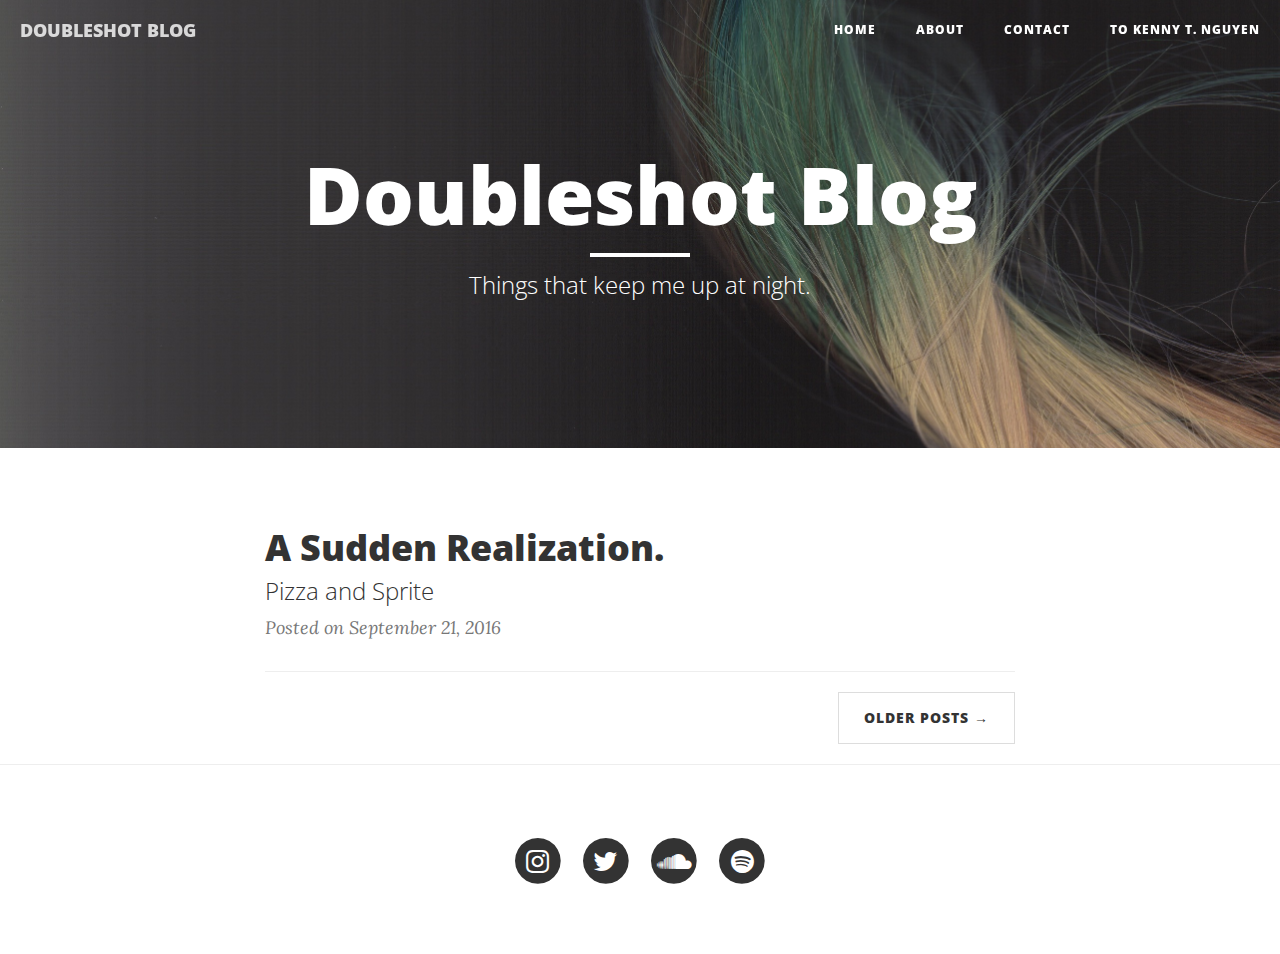
<file: index.html>
<!DOCTYPE html>
<html lang="en">

<head>

    <meta charset="utf-8">
    <meta http-equiv="X-UA-Compatible" content="IE=edge">
    <meta name="viewport" content="width=device-width, initial-scale=1">
    <meta name="description" content="">
    <meta name="author" content="">

    <title>Doubleshot Blog</title>

    <!-- Bootstrap Core CSS -->
    <link href="vendor/bootstrap/css/bootstrap.min.css" rel="stylesheet">

    <!-- Theme CSS -->
    <link href="css/doubleshotblog.min.css" rel="stylesheet">

    <!-- Custom Fonts -->
    <link href="vendor/font-awesome/css/font-awesome.min.css" rel="stylesheet" type="text/css">
    <link href='https://fonts.googleapis.com/css?family=Lora:400,700,400italic,700italic' rel='stylesheet' type='text/css'>
    <link href='https://fonts.googleapis.com/css?family=Open+Sans:300italic,400italic,600italic,700italic,800italic,400,300,600,700,800' rel='stylesheet' type='text/css'>

    <!-- HTML5 Shim and Respond.js IE8 support of HTML5 elements and media queries -->
    <!-- WARNING: Respond.js doesn't work if you view the page via file:// -->
    <!--[if lt IE 9]>
        <script src="https://oss.maxcdn.com/libs/html5shiv/3.7.0/html5shiv.js"></script>
        <script src="https://oss.maxcdn.com/libs/respond.js/1.4.2/respond.min.js"></script>
    <![endif]-->

</head>

<body>

    <!-- Navigation -->
    <nav class="navbar navbar-default navbar-custom navbar-fixed-top">
        <div class="container-fluid">
            <!-- Brand and toggle get grouped for better mobile display -->
            <div class="navbar-header page-scroll">
                <button type="button" class="navbar-toggle" data-toggle="collapse" data-target="#bs-example-navbar-collapse-1">
                    <span class="sr-only">Toggle navigation</span>
                    Menu <i class="fa fa-bars"></i>
                </button>
                <a class="navbar-brand" href="index.html">DOUBLESHOT BLOG</a>
            </div>

            <!-- Collect the nav links, forms, and other content for toggling -->
            <div class="collapse navbar-collapse" id="bs-example-navbar-collapse-1">
                <ul class="nav navbar-nav navbar-right">
                    <li>
                        <a href="index.html">Home</a>
                    </li>
                    <li>
                        <a href="about.html">About</a>
                    </li>
                    <li>
                        <a href="contact.html">Contact</a>
                    </li>
                    <li>
                        <a href="http://www.kennytnguyen.com">To Kenny T. Nguyen</a>
                    </li>
                </ul>
            </div>
            <!-- /.navbar-collapse -->
        </div>
        <!-- /.container -->
    </nav>

    <!-- Page Header -->
    <!-- Set your background image for this header on the line below. -->
    <header class="intro-header" style="background-image: url('img/green.jpg')">
        <div class="container">
            <div class="row">
                <div class="col-lg-8 col-lg-offset-2 col-md-10 col-md-offset-1">
                    <div class="site-heading">
                        <h1>Doubleshot Blog</h1>
                        <hr class="small">
                        <span class="subheading">Things that keep me up at night.</span>
                    </div>
                </div>
            </div>
        </div>
    </header>

    <!-- Main Content -->
    <div class="container">
        <div class="row">
            <div class="col-lg-8 col-lg-offset-2 col-md-10 col-md-offset-1">
                <div class="post-preview">
                    <a href="entry_1_realization.html">
                        <h2 class="post-title">
                            A Sudden Realization.
                        </h2>
                        <h3 class="post-subtitle">
                            Pizza and Sprite
                        </h3>
                    </a>
                    <p class="post-meta">Posted on September 21, 2016</p>
                </div>
                <hr>
                <!-- 
                <div class="post-preview">
                    <a href="entry_2_highschool.html">
                        <h2 class="post-title">
                            About to Grow Up
                        </h2>
                        <h3 class="post-subtitle">
                            Let's start with high school.
                        </h3>
                    </a>
                    <p class="post-meta">Posted on September 22, 2016</p>
                </div>
                <hr>
                    -->
                <!-- Pager -->
                <ul class="pager">
                    <li class="next">
                        <a href="#">Older Posts &rarr;</a>
                    </li>
                </ul>
            </div>
        </div>
    </div>

    <hr>

    <!-- Footer -->
    <footer>
        <div class="container">
            <div class="row">
                <div class="col-lg-8 col-lg-offset-2 col-md-10 col-md-offset-1">
                    <ul class="list-inline text-center">
                        <li>
                            <a href="https://www.instagram.com/_kennynguyen_/">
                                <span class="fa-stack fa-lg">
                                    <i class="fa fa-circle fa-stack-2x"></i>
                                    <i class="fa fa-instagram fa-stack-1x fa-inverse"></i>
                                </span>
                            </a>
                        </li>
                        <li>
                            <a href="https://twitter.com/_kennynguyen_">
                                <span class="fa-stack fa-lg">
                                    <i class="fa fa-circle fa-stack-2x"></i>
                                    <i class="fa fa-twitter fa-stack-1x fa-inverse"></i>
                                </span>
                            </a>
                        </li>
                        <li>
                            <a href="https://soundcloud.com/kennytnguyen">
                                <span class="fa-stack fa-lg">
                                    <i class="fa fa-circle fa-stack-2x"></i>
                                    <i class="fa fa-soundcloud fa-stack-1x fa-inverse"></i>
                                </span>
                            </a>
                        </li>
                        <li>
                            <a href="https://open.spotify.com/user/axcelaration">
                                <span class="fa-stack fa-lg">
                                    <i class="fa fa-circle fa-stack-2x"></i>
                                    <i class="fa fa-spotify fa-stack-1x fa-inverse"></i>
                                </span>
                            </a>
                        </li>
                    </ul>
                </div>
            </div>
        </div>
    </footer>

    <!-- jQuery -->
    <script src="vendor/jquery/jquery.min.js"></script>

    <!-- Bootstrap Core JavaScript -->
    <script src="vendor/bootstrap/js/bootstrap.min.js"></script>

    <!-- Contact Form JavaScript -->
    <script src="js/jqBootstrapValidation.js"></script>
    <script src="js/contact_me.js"></script>

    <!-- Theme JavaScript -->
    <script src="js/doubleshotblog.min.js"></script>

</body>

</html>
</file>
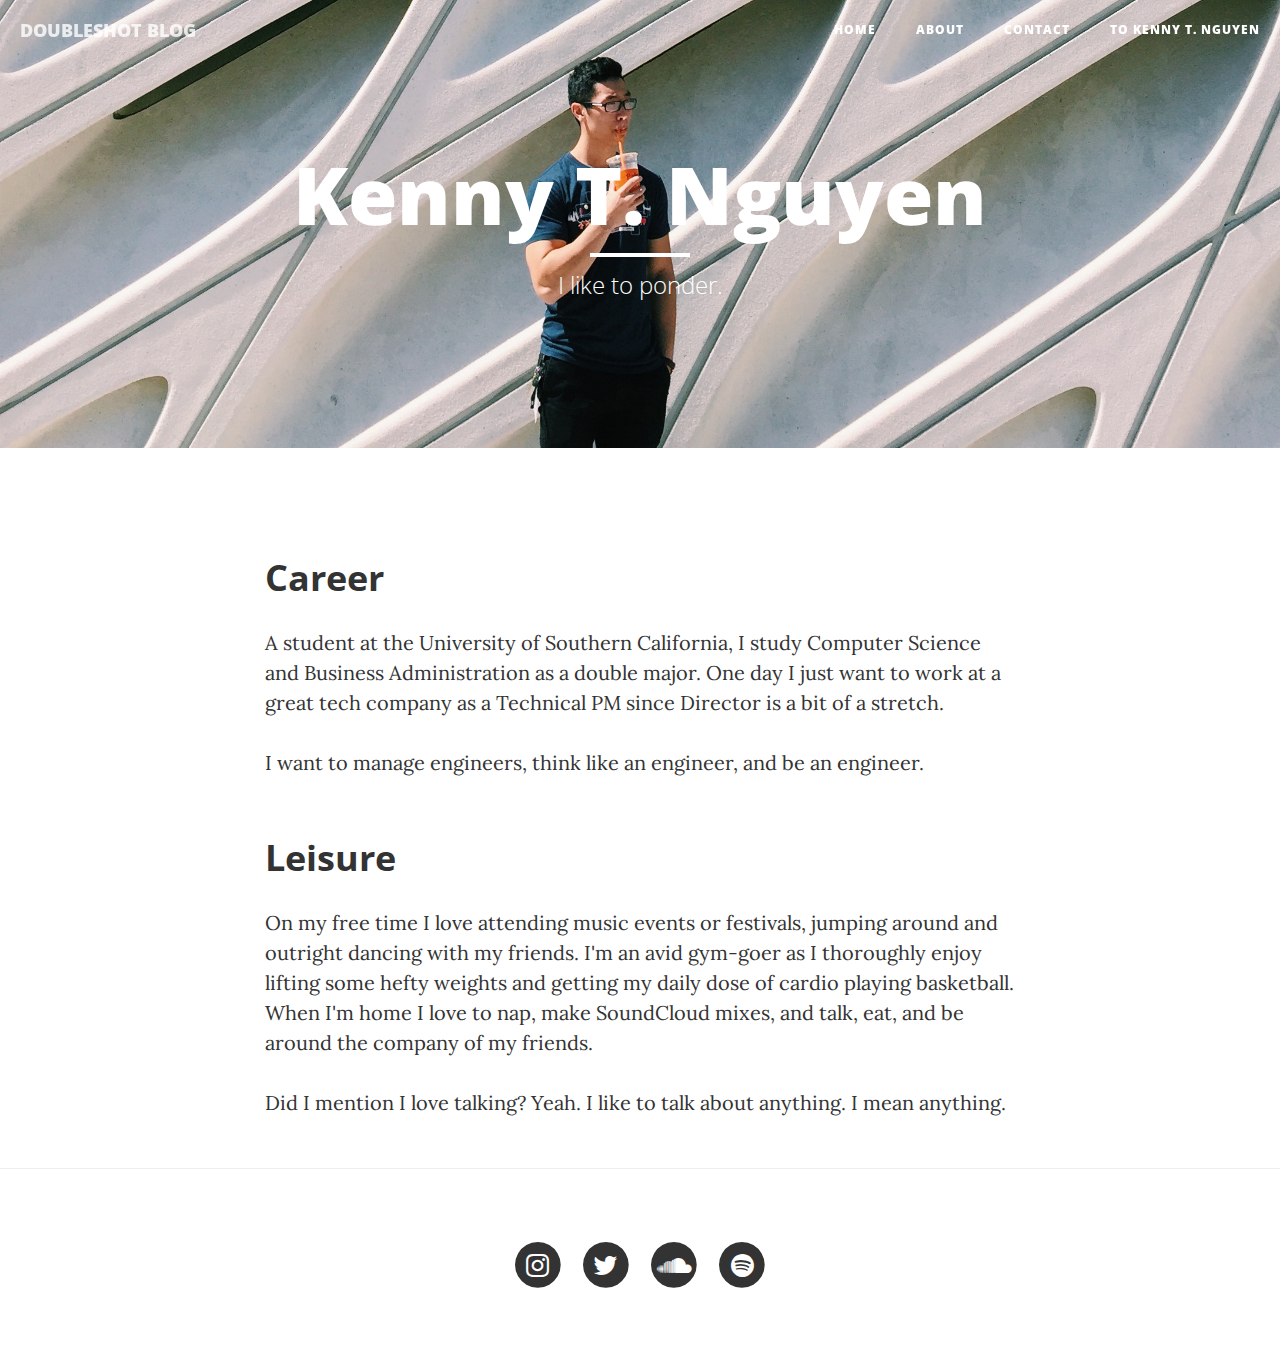
<file: about.html>
<!DOCTYPE html>
<html lang="en">

<head>

    <meta charset="utf-8">
    <meta http-equiv="X-UA-Compatible" content="IE=edge">
    <meta name="viewport" content="width=device-width, initial-scale=1">
    <meta name="description" content="">
    <meta name="author" content="">

    <title>Doubleshot Blog - About Me</title>

    <!-- Bootstrap Core CSS -->
    <link href="vendor/bootstrap/css/bootstrap.min.css" rel="stylesheet">

    <!-- Theme CSS -->
    <link href="css/doubleshotblog.min.css" rel="stylesheet">

    <!-- Custom Fonts -->
    <link href="vendor/font-awesome/css/font-awesome.min.css" rel="stylesheet" type="text/css">
    <link href='https://fonts.googleapis.com/css?family=Lora:400,700,400italic,700italic' rel='stylesheet' type='text/css'>
    <link href='https://fonts.googleapis.com/css?family=Open+Sans:300italic,400italic,600italic,700italic,800italic,400,300,600,700,800' rel='stylesheet' type='text/css'>

    <!-- HTML5 Shim and Respond.js IE8 support of HTML5 elements and media queries -->
    <!-- WARNING: Respond.js doesn't work if you view the page via file:// -->
    <!--[if lt IE 9]>
        <script src="https://oss.maxcdn.com/libs/html5shiv/3.7.0/html5shiv.js"></script>
        <script src="https://oss.maxcdn.com/libs/respond.js/1.4.2/respond.min.js"></script>
    <![endif]-->

</head>

<body>

    <!-- Navigation -->
    <nav class="navbar navbar-default navbar-custom navbar-fixed-top">
        <div class="container-fluid">
            <!-- Brand and toggle get grouped for better mobile display -->
            <div class="navbar-header page-scroll">
                <button type="button" class="navbar-toggle" data-toggle="collapse" data-target="#bs-example-navbar-collapse-1">
                    <span class="sr-only">Toggle navigation</span>
                    Menu <i class="fa fa-bars"></i>
                </button>
                <a class="navbar-brand" href="index.html">DOUBLESHOT BLOG</a>
            </div>

            <!-- Collect the nav links, forms, and other content for toggling -->
            <div class="collapse navbar-collapse" id="bs-example-navbar-collapse-1">
                <ul class="nav navbar-nav navbar-right">
                    <li>
                        <a href="index.html">Home</a>
                    </li>
                    <li>
                        <a href="about.html">About</a>
                    </li>
                    <li>
                        <a href="contact.html">Contact</a>
                    </li>
                    <li>
                        <a href="http://www.kennytnguyen.com">To Kenny T. Nguyen</a>
                    </li>
                </ul>
            </div>
            <!-- /.navbar-collapse -->
        </div>
        <!-- /.container -->
    </nav>

    <!-- Page Header -->
    <!-- Set your background image for this header on the line below. -->
    <header class="intro-header" style="background-image: url('img/broad.JPG')">
        <div class="container">
            <div class="row">
                <div class="col-lg-8 col-lg-offset-2 col-md-10 col-md-offset-1">
                    <div class="page-heading">
                        <h1>Kenny T. Nguyen</h1>
                        <hr class="small">
                        <span class="subheading">I like to ponder.</span>
                    </div>
                </div>
            </div>
        </div>
    </header>

    <!-- Main Content -->
    <div class="container">
        <div class="row">
            <div class="col-lg-8 col-lg-offset-2 col-md-10 col-md-offset-1">

                <h2 class="section-heading">Career</h2>
                <p>A student at the University of Southern California, I study Computer Science and Business Administration as a double major. One day I just want to work at a great tech company as a Technical PM since Director is a bit of a stretch.<br><br> I want to manage engineers, think like an engineer, and be an engineer.</p>


                <h2 class="section-heading">Leisure</h2>   
                <p>On my free time I love attending music events or festivals, jumping around and outright dancing with my friends. I'm an avid gym-goer as I thoroughly enjoy lifting some hefty weights and getting my daily dose of cardio playing basketball. When I'm home I love to nap, make SoundCloud mixes, and talk, eat, and be around the company of my friends.</p>

                <p>Did I mention I love talking? Yeah. I like to talk about anything. I mean anything.</p>
            </div>
        </div>
    </div>

    <hr>

    <!-- Footer -->
    <footer>
        <div class="container">
            <div class="row">
                <div class="col-lg-8 col-lg-offset-2 col-md-10 col-md-offset-1">
                    <ul class="list-inline text-center">
                        <li>
                            <a href="https://www.instagram.com/_kennynguyen_/">
                                <span class="fa-stack fa-lg">
                                    <i class="fa fa-circle fa-stack-2x"></i>
                                    <i class="fa fa-instagram fa-stack-1x fa-inverse"></i>
                                </span>
                            </a>
                        </li>
                        <li>
                            <a href="https://twitter.com/_kennynguyen_">
                                <span class="fa-stack fa-lg">
                                    <i class="fa fa-circle fa-stack-2x"></i>
                                    <i class="fa fa-twitter fa-stack-1x fa-inverse"></i>
                                </span>
                            </a>
                        </li>
                        <li>
                            <a href="https://soundcloud.com/kennytnguyen">
                                <span class="fa-stack fa-lg">
                                    <i class="fa fa-circle fa-stack-2x"></i>
                                    <i class="fa fa-soundcloud fa-stack-1x fa-inverse"></i>
                                </span>
                            </a>
                        </li>
                        <li>
                            <a href="https://open.spotify.com/user/axcelaration">
                                <span class="fa-stack fa-lg">
                                    <i class="fa fa-circle fa-stack-2x"></i>
                                    <i class="fa fa-spotify fa-stack-1x fa-inverse"></i>
                                </span>
                            </a>
                        </li>
                    </ul>
                </div>
            </div>
        </div>
    </footer>

    <!-- jQuery -->
    <script src="vendor/jquery/jquery.min.js"></script>

    <!-- Bootstrap Core JavaScript -->
    <script src="vendor/bootstrap/js/bootstrap.min.js"></script>

    <!-- Contact Form JavaScript -->
    <script src="js/jqBootstrapValidation.js"></script>
    <script src="js/contact_me.js"></script>

    <!-- Theme JavaScript -->
    <script src="js/doubleshotblog.min.js"></script>

</body>

</html>
</file>
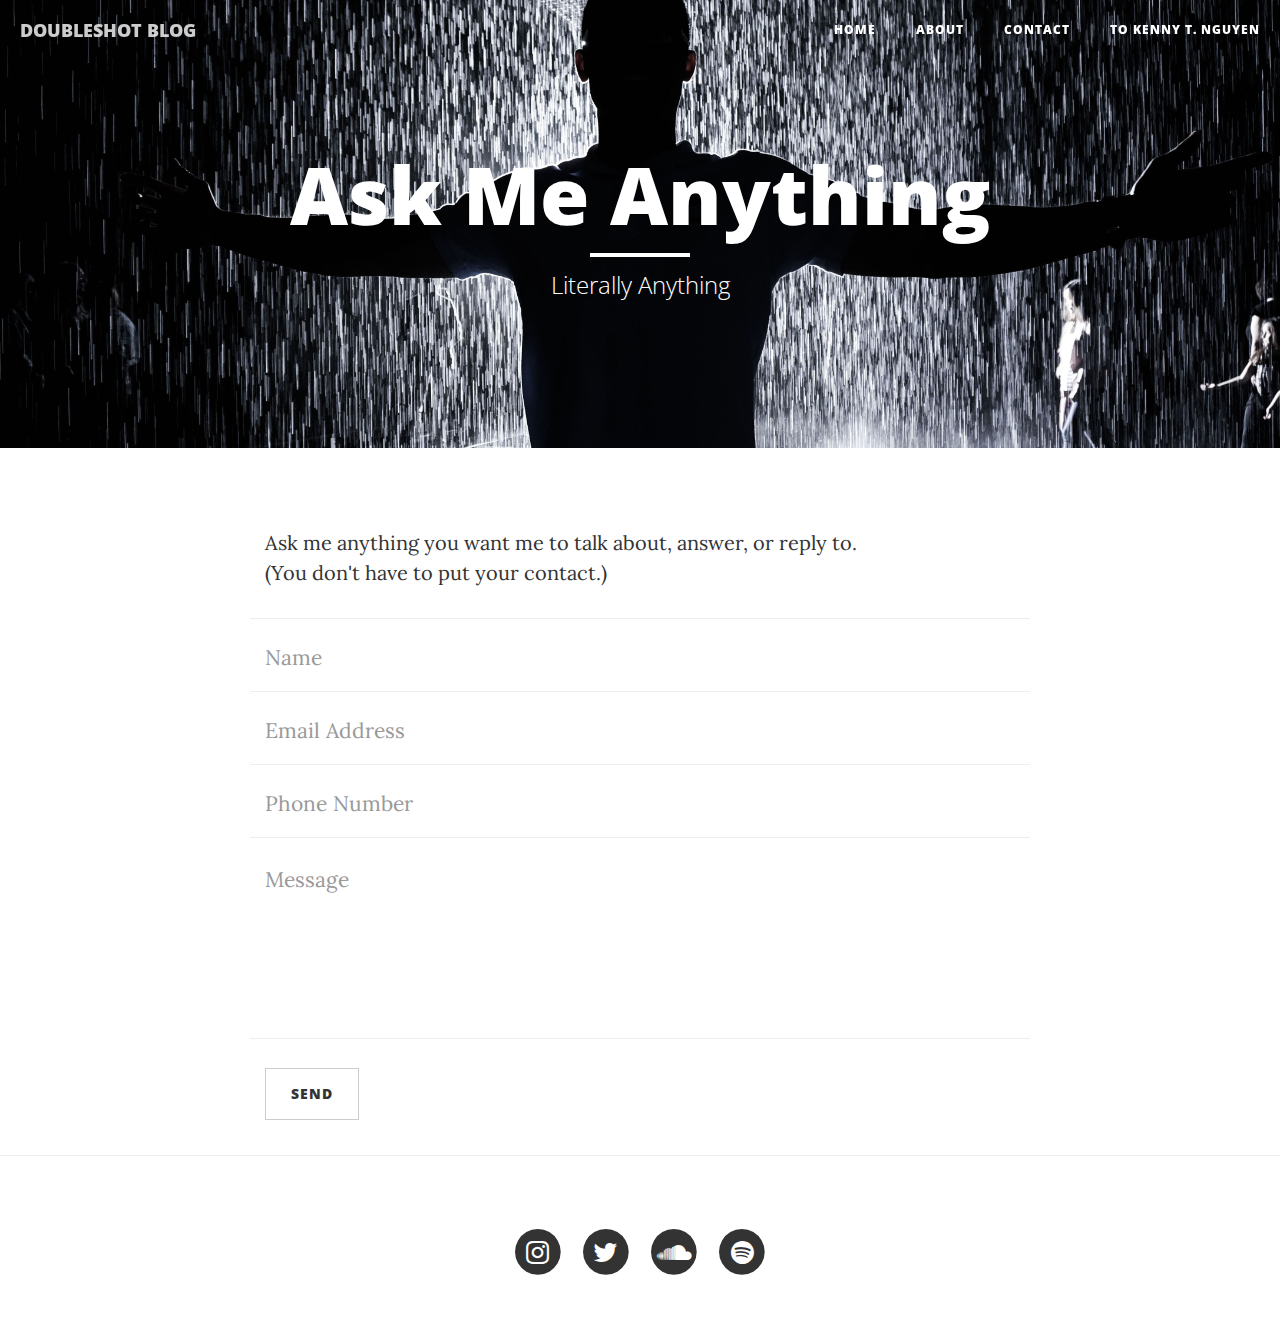
<file: contact.html>
<!DOCTYPE html>
<html lang="en">

<head>

    <meta charset="utf-8">
    <meta http-equiv="X-UA-Compatible" content="IE=edge">
    <meta name="viewport" content="width=device-width, initial-scale=1">
    <meta name="description" content="">
    <meta name="author" content="">

    <title>Doubleshot Blog - Contact Me</title>

    <!-- Bootstrap Core CSS -->
    <link href="vendor/bootstrap/css/bootstrap.min.css" rel="stylesheet">

    <!-- Theme CSS -->
    <link href="css/doubleshotblog.min.css" rel="stylesheet">

    <!-- Custom Fonts -->
    <link href="vendor/font-awesome/css/font-awesome.min.css" rel="stylesheet" type="text/css">
    <link href='https://fonts.googleapis.com/css?family=Lora:400,700,400italic,700italic' rel='stylesheet' type='text/css'>
    <link href='https://fonts.googleapis.com/css?family=Open+Sans:300italic,400italic,600italic,700italic,800italic,400,300,600,700,800' rel='stylesheet' type='text/css'>

    <!-- HTML5 Shim and Respond.js IE8 support of HTML5 elements and media queries -->
    <!-- WARNING: Respond.js doesn't work if you view the page via file:// -->
    <!--[if lt IE 9]>
        <script src="https://oss.maxcdn.com/libs/html5shiv/3.7.0/html5shiv.js"></script>
        <script src="https://oss.maxcdn.com/libs/respond.js/1.4.2/respond.min.js"></script>
    <![endif]-->

</head>

<body>

    <!-- Navigation -->
    <nav class="navbar navbar-default navbar-custom navbar-fixed-top">
        <div class="container-fluid">
            <!-- Brand and toggle get grouped for better mobile display -->
            <div class="navbar-header page-scroll">
                <button type="button" class="navbar-toggle" data-toggle="collapse" data-target="#bs-example-navbar-collapse-1">
                    <span class="sr-only">Toggle navigation</span>
                    Menu <i class="fa fa-bars"></i>
                </button>
                <a class="navbar-brand" href="index.html">DOUBLESHOT BLOG</a>
            </div>

            <!-- Collect the nav links, forms, and other content for toggling -->
            <div class="collapse navbar-collapse" id="bs-example-navbar-collapse-1">
                <ul class="nav navbar-nav navbar-right">
                    <li>
                        <a href="index.html">Home</a>
                    </li>
                    <li>
                        <a href="about.html">About</a>
                    </li>
                    <li>
                        <a href="contact.html">Contact</a>
                    </li>
                    <li>
                        <a href="http://www.kennytnguyen.com">To Kenny T. Nguyen</a>
                    </li>
                </ul>
            </div>
            <!-- /.navbar-collapse -->
        </div>
        <!-- /.container -->
    </nav>

    <!-- Page Header -->
    <!-- Set your background image for this header on the line below. -->
    <header class="intro-header" style="background-image: url('img/rainroom2.jpg')">
        <div class="container">
            <div class="row">
                <div class="col-lg-8 col-lg-offset-2 col-md-10 col-md-offset-1">
                    <div class="page-heading">
                        <h1>Ask Me Anything</h1>
                        <hr class="small">
                        <span class="subheading">Literally Anything</span>
                    </div>
                </div>
            </div>
        </div>
    </header>

    <!-- Main Content -->
    <div class="container">
        <div class="row">
            <div class="col-lg-8 col-lg-offset-2 col-md-10 col-md-offset-1">
                <p>Ask me anything you want me to talk about, answer, or reply to. <br>(You don't have to put your contact.)</p>
                <!-- Contact Form - Enter your email address on line 19 of the mail/contact_me.php file to make this form work. -->
                <!-- WARNING: Some web hosts do not allow emails to be sent through forms to common mail hosts like Gmail or Yahoo. It's recommended that you use a private domain email address! -->
                <!-- NOTE: To use the contact form, your site must be on a live web host with PHP! The form will not work locally! -->
                <form name="sentMessage" id="contactForm" novalidate>
                    <div class="row control-group">
                        <div class="form-group col-xs-12 floating-label-form-group controls">
                            <label>Name</label>
                            <input type="text" class="form-control" placeholder="Name" id="name">
                            <p class="help-block text-danger"></p>
                        </div>
                    </div>
                    <div class="row control-group">
                        <div class="form-group col-xs-12 floating-label-form-group controls">
                            <label>Email Address</label>
                            <input type="email" class="form-control" placeholder="Email Address" id="email">
                            <p class="help-block text-danger"></p>
                        </div>
                    </div>
                    <div class="row control-group">
                        <div class="form-group col-xs-12 floating-label-form-group controls">
                            <label>Phone Number</label>
                            <input type="tel" class="form-control" placeholder="Phone Number" id="phone">
                            <p class="help-block text-danger"></p>
                        </div>
                    </div>
                    <div class="row control-group">
                        <div class="form-group col-xs-12 floating-label-form-group controls">
                            <label>Message</label>
                            <textarea rows="5" class="form-control" placeholder="Message" id="message" required data-validation-required-message="Please enter a message."></textarea>
                            <p class="help-block text-danger"></p>
                        </div>
                    </div>
                    <br>
                    <div id="success"></div>
                    <div class="row">
                        <div class="form-group col-xs-12">
                            <button type="submit" class="btn btn-default">Send</button>
                        </div>
                    </div>
                </form>
            </div>
        </div>
    </div>

    <hr>

    <!-- Footer -->
    <footer>
        <div class="container">
            <div class="row">
                <div class="col-lg-8 col-lg-offset-2 col-md-10 col-md-offset-1">
                    <ul class="list-inline text-center">
                        <li>
                            <a href="https://www.instagram.com/_kennynguyen_/">
                                <span class="fa-stack fa-lg">
                                    <i class="fa fa-circle fa-stack-2x"></i>
                                    <i class="fa fa-instagram fa-stack-1x fa-inverse"></i>
                                </span>
                            </a>
                        </li>
                        <li>
                            <a href="https://twitter.com/_kennynguyen_">
                                <span class="fa-stack fa-lg">
                                    <i class="fa fa-circle fa-stack-2x"></i>
                                    <i class="fa fa-twitter fa-stack-1x fa-inverse"></i>
                                </span>
                            </a>
                        </li>
                        <li>
                            <a href="https://soundcloud.com/kennytnguyen">
                                <span class="fa-stack fa-lg">
                                    <i class="fa fa-circle fa-stack-2x"></i>
                                    <i class="fa fa-soundcloud fa-stack-1x fa-inverse"></i>
                                </span>
                            </a>
                        </li>
                        <li>
                            <a href="https://open.spotify.com/user/axcelaration">
                                <span class="fa-stack fa-lg">
                                    <i class="fa fa-circle fa-stack-2x"></i>
                                    <i class="fa fa-spotify fa-stack-1x fa-inverse"></i>
                                </span>
                            </a>
                        </li>
                    </ul>
                </div>
            </div>
        </div>
    </footer>

    <!-- jQuery -->
    <script src="vendor/jquery/jquery.min.js"></script>

    <!-- Bootstrap Core JavaScript -->
    <script src="vendor/bootstrap/js/bootstrap.min.js"></script>

    <!-- Contact Form JavaScript -->
    <script src="js/jqBootstrapValidation.js"></script>
    <script src="js/contact_me.js"></script>

    <!-- Theme JavaScript -->
    <script src="js/doubleshotblog.min.js"></script>

</body>

</html>
</file>
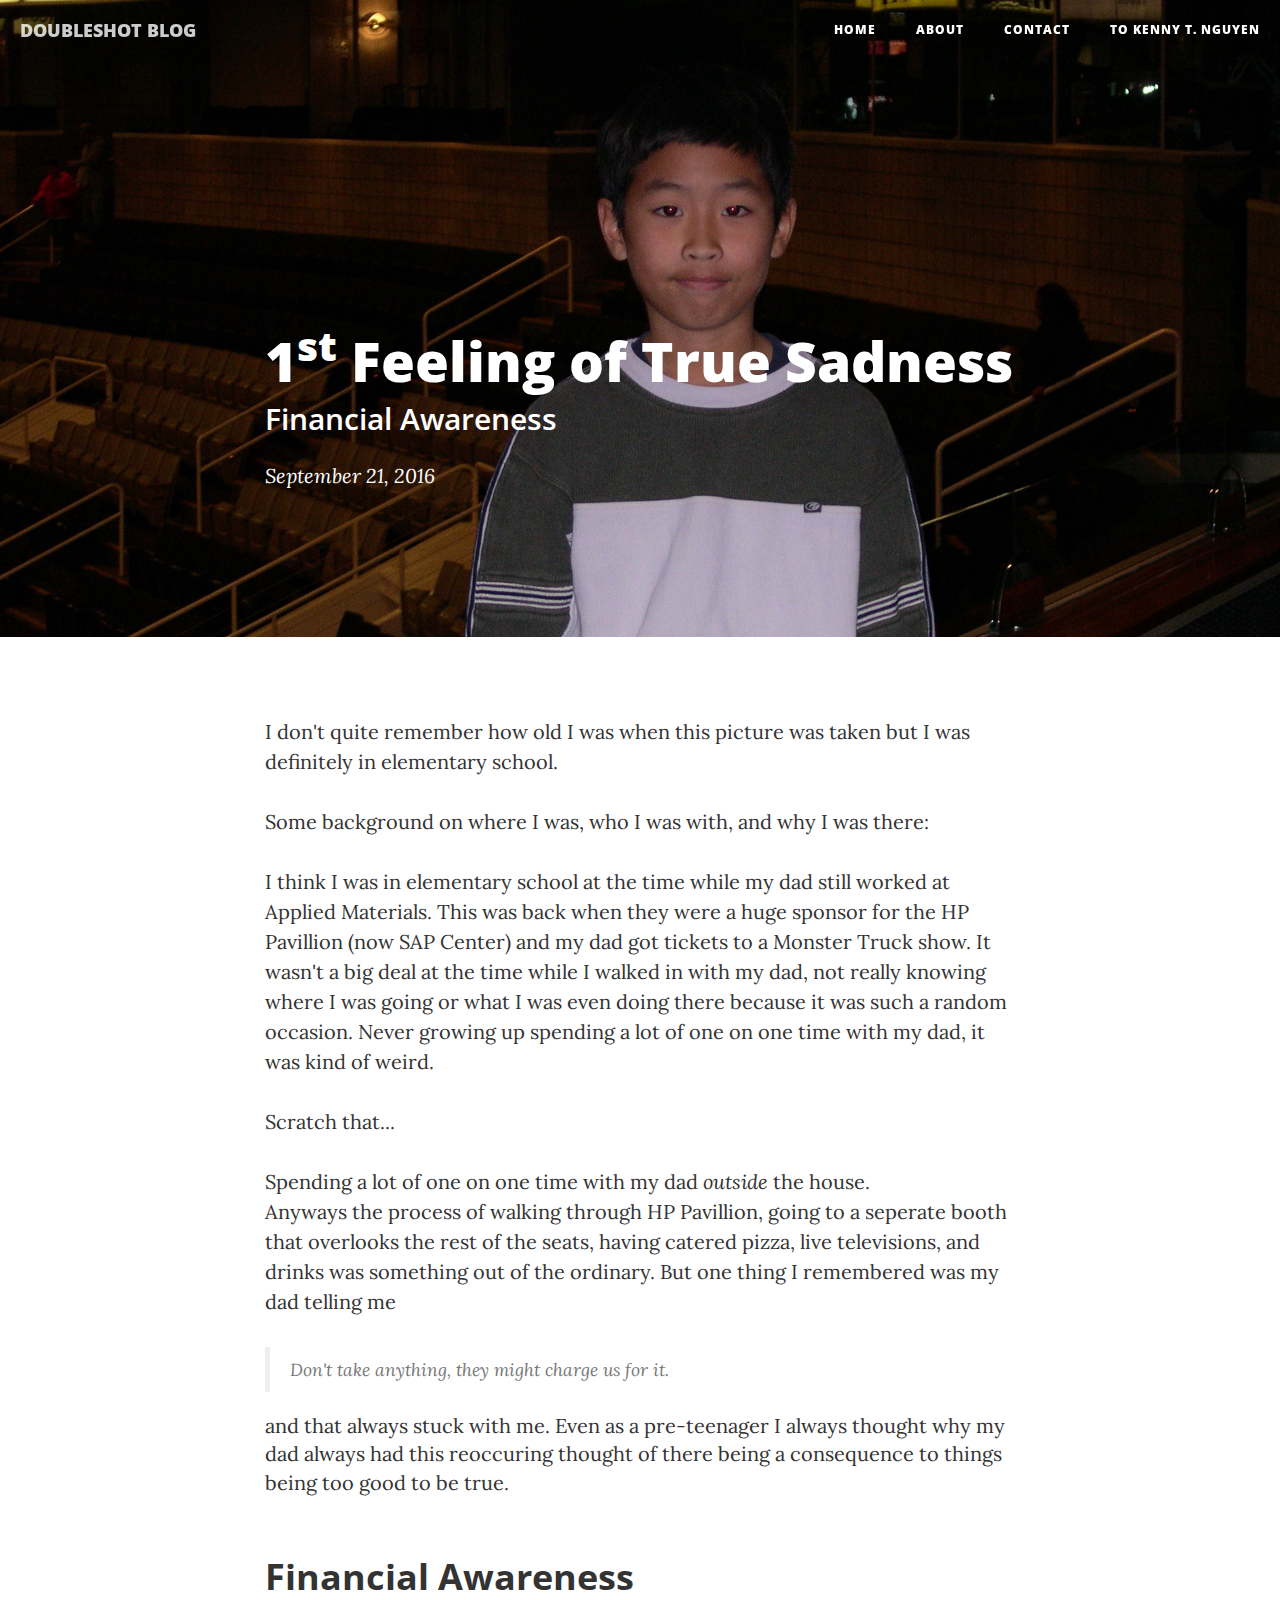
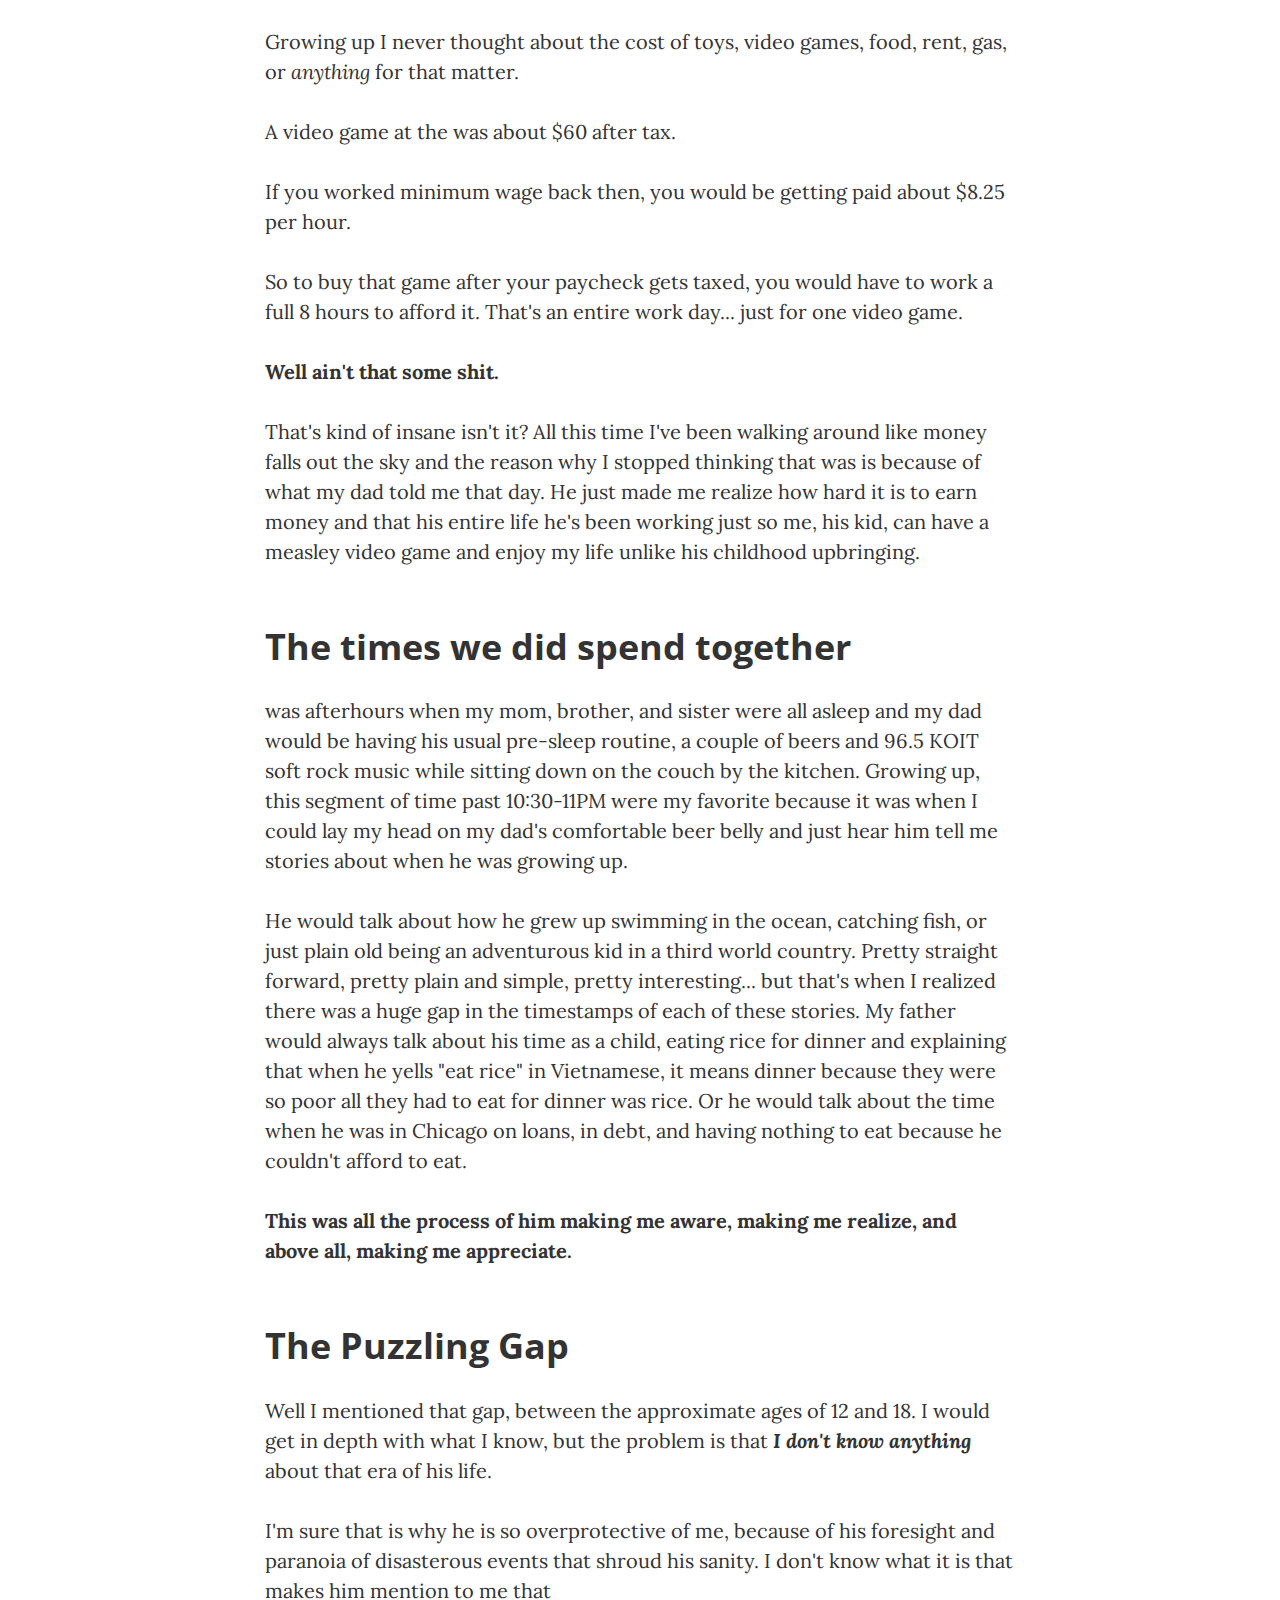
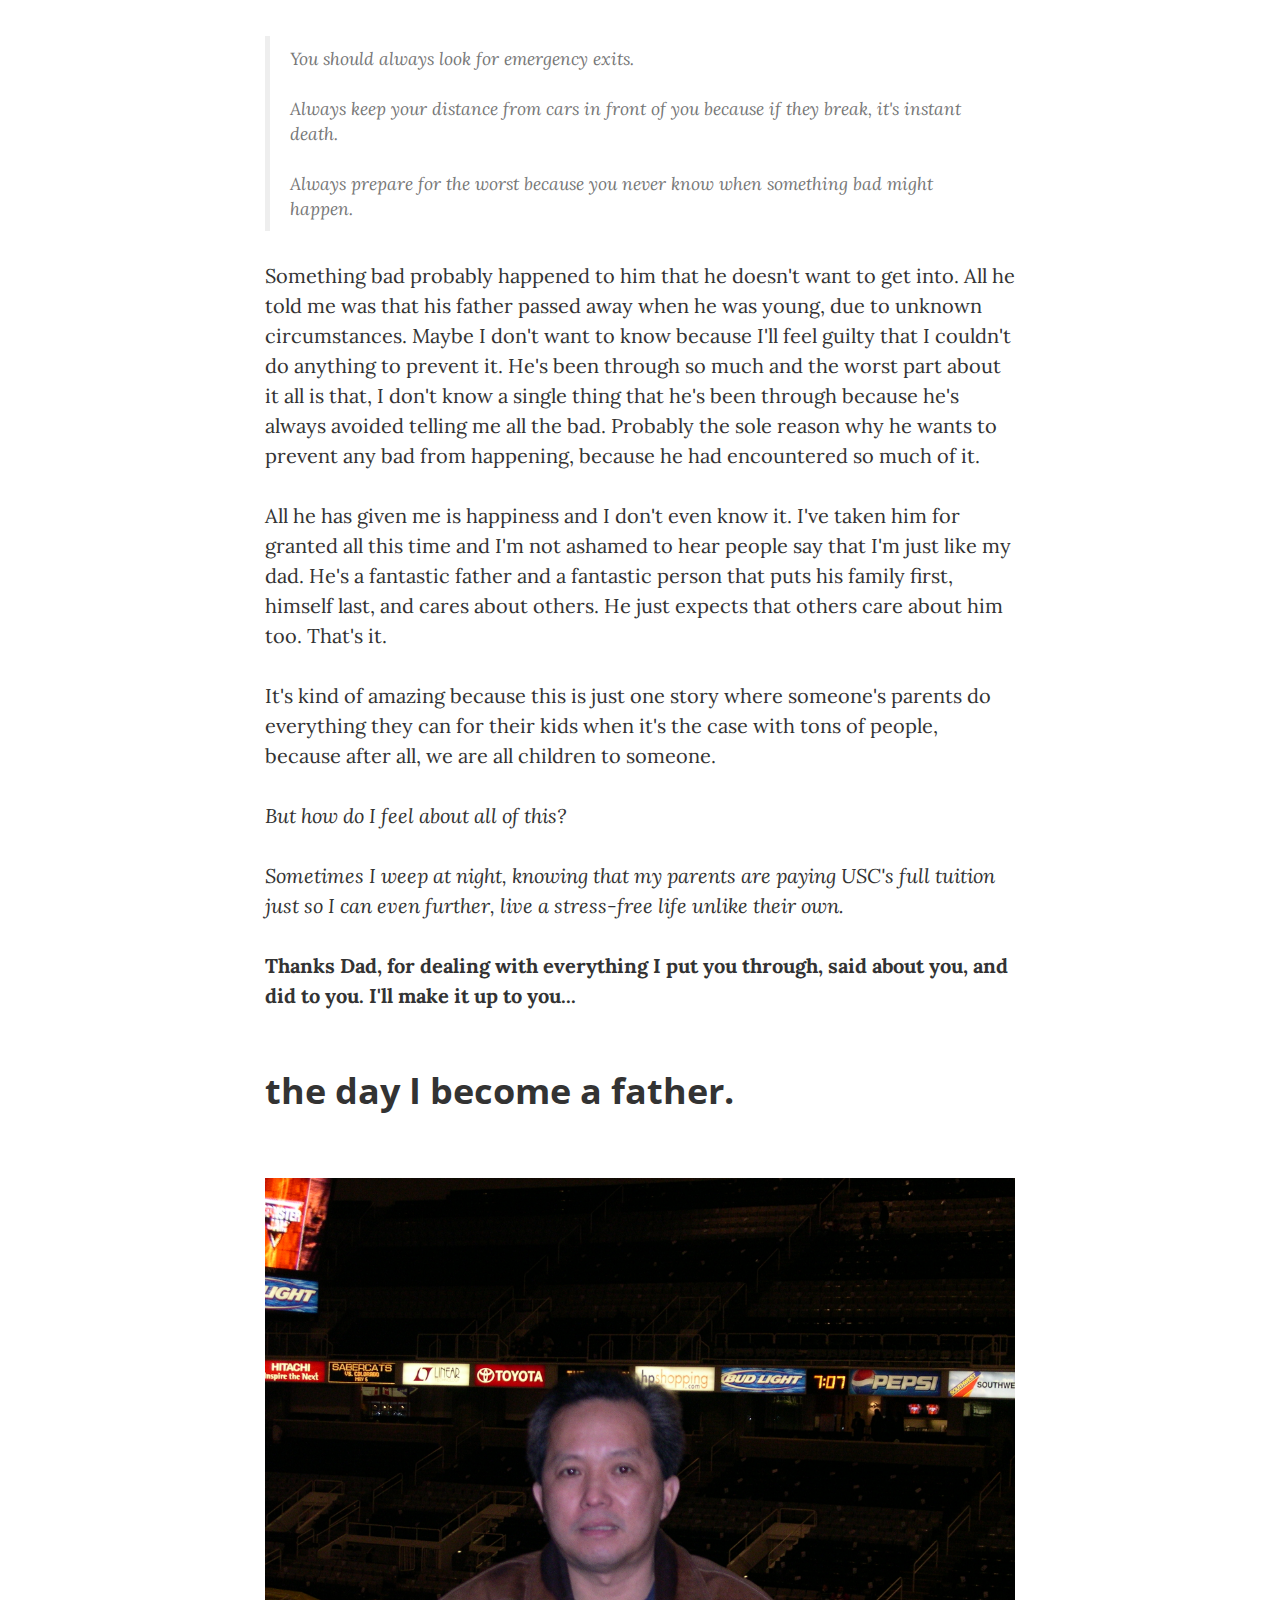
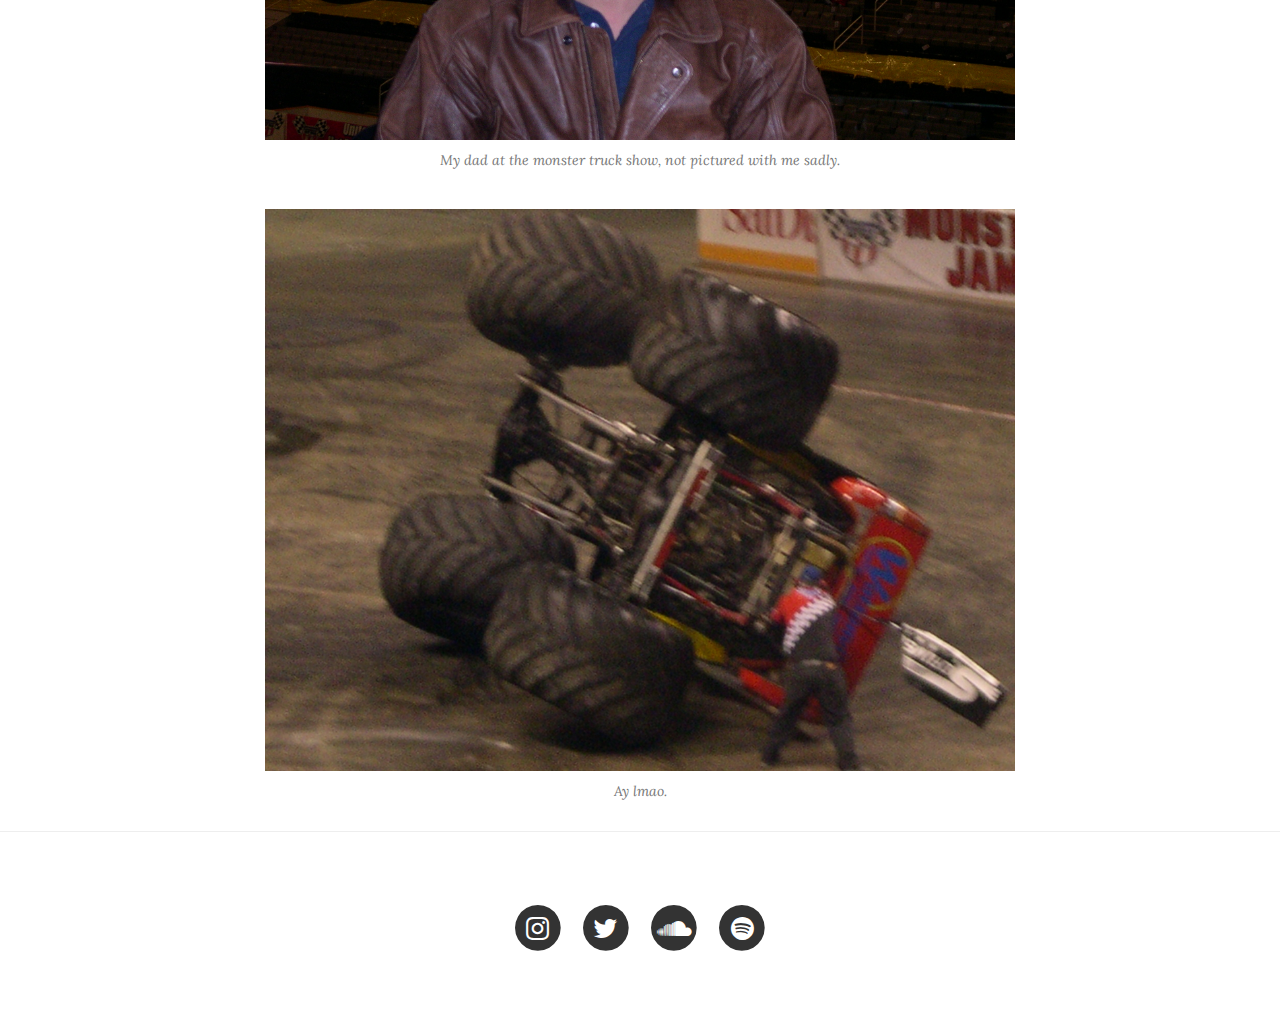
<file: entry_1_realization.html>
<!DOCTYPE html>
<html lang="en">

<head>

    <meta charset="utf-8">
    <meta http-equiv="X-UA-Compatible" content="IE=edge">
    <meta name="viewport" content="width=device-width, initial-scale=1">
    <meta name="description" content="">
    <meta name="author" content="">

    <title>Realization</title>

    <!-- Bootstrap Core CSS -->
    <link href="vendor/bootstrap/css/bootstrap.min.css" rel="stylesheet">

    <!-- Theme CSS -->
    <link href="css/doubleshotblog.min.css" rel="stylesheet">

    <!-- Custom Fonts -->
    <link href="vendor/font-awesome/css/font-awesome.min.css" rel="stylesheet" type="text/css">
    <link href='https://fonts.googleapis.com/css?family=Lora:400,700,400italic,700italic' rel='stylesheet' type='text/css'>
    <link href='https://fonts.googleapis.com/css?family=Open+Sans:300italic,400italic,600italic,700italic,800italic,400,300,600,700,800' rel='stylesheet' type='text/css'>

    <!-- HTML5 Shim and Respond.js IE8 support of HTML5 elements and media queries -->
    <!-- WARNING: Respond.js doesn't work if you view the page via file:// -->
    <!--[if lt IE 9]>
        <script src="https://oss.maxcdn.com/libs/html5shiv/3.7.0/html5shiv.js"></script>
        <script src="https://oss.maxcdn.com/libs/respond.js/1.4.2/respond.min.js"></script>
    <![endif]-->

</head>

<body>

    <!-- Navigation -->
    <nav class="navbar navbar-default navbar-custom navbar-fixed-top">
        <div class="container-fluid">
            <!-- Brand and toggle get grouped for better mobile display -->
            <div class="navbar-header page-scroll">
                <button type="button" class="navbar-toggle" data-toggle="collapse" data-target="#bs-example-navbar-collapse-1">
                    <span class="sr-only">Toggle navigation</span>
                    Menu <i class="fa fa-bars"></i>
                </button>
                <a class="navbar-brand" href="index.html">DOUBLESHOT BLOG</a>
            </div>

            <!-- Collect the nav links, forms, and other content for toggling -->
            <div class="collapse navbar-collapse" id="bs-example-navbar-collapse-1">
                <ul class="nav navbar-nav navbar-right">
                    <li>
                        <a href="index.html">Home</a>
                    </li>
                    <li>
                        <a href="about.html">About</a>
                    </li>
                    <li>
                        <a href="contact.html">Contact</a>
                    </li>
                    <li>
                        <a href="http://www.kennytnguyen.com">To Kenny T. Nguyen</a>
                    </li>
                </ul>
            </div>
            <!-- /.navbar-collapse -->
        </div>
        <!-- /.container -->
    </nav>

    <!-- Page Header -->
    <!-- Set your background image for this header on the line below. -->
    <header class="intro-header" style="background-image: url('img/entry_2_me.JPG')">
        <div class="container">
            <div class="row">
                <div class="col-lg-8 col-lg-offset-2 col-md-10 col-md-offset-1">
                    <div class="post-heading">
                        <h1><br></h1>
                        <h1><br></h1>
                        <h1>1<sup>st</sup> Feeling of True Sadness</h1>
                        <h2 class="subheading">Financial Awareness</h2>
                        <span class="meta">September 21, 2016</span>
                    </div>
                </div>
            </div>
        </div>
    </header>

    <!-- Post Content -->
    <article>
        <div class="container">
            <div class="row">
                <div class="col-lg-8 col-lg-offset-2 col-md-10 col-md-offset-1">
                    <p>I don't quite remember how old I was when this picture was taken but I was definitely in elementary school. <br><br>Some background on where I was, who I was with, and why I was there:<br><br> I think I was in elementary school at the time while my dad still worked at Applied Materials. This was back when they were a huge sponsor for the HP Pavillion (now SAP Center) and my dad got tickets to a Monster Truck show. It wasn't a big deal at the time while I walked in with my dad, not really knowing where I was going or what I was even doing there because it was such a random occasion. Never growing up spending a lot of one on one time with my dad, it was kind of weird. <br><br>Scratch that...<br><br>Spending a lot of one on one time with my dad <i>outside</i> the house.<br>Anyways the process of walking through HP Pavillion, going to a seperate booth that overlooks the rest of the seats, having catered pizza, live televisions, and drinks was something out of the ordinary. But one thing I remembered was my dad telling me 
                    <blockquote>Don't take anything, they might charge us for it.</blockquote> and that always stuck with me. Even as a pre-teenager I always thought why my dad always had this reoccuring thought of there being a consequence to things being too good to be true.</p>

                    <h2 class="section-heading">Financial Awareness</h2>

                    <p>Growing up I never thought about the cost of toys, video games, food, rent, gas, or <i>anything</i> for that matter. <br><br> A video game at the was about $60 after tax.<br><br> If you worked minimum wage back then, you would be getting paid about $8.25 per hour. <br><br>So to buy that game after your paycheck gets taxed, you would have to work a full 8 hours to afford it. That's an entire work day... just for one video game.<br><br><b>Well ain't that some shit.</b></p>

                    <p>That's kind of insane isn't it? All this time I've been walking around like money falls out the sky and the reason why I stopped thinking that was is because of what my dad told me that day. He just made me realize how hard it is to earn money and that his entire life he's been working just so me, his kid, can have a measley video game and enjoy my life unlike his childhood upbringing.</p>

                    <h2 class="section-heading">The times we did spend together </h2>

                    <p>was afterhours when my mom, brother, and sister were all asleep and my dad would be having his usual pre-sleep routine, a couple of beers and 96.5 KOIT soft rock music while sitting down on the couch by the kitchen. Growing up, this segment of time past 10:30-11PM were my favorite because it was when I could lay my head on my dad's comfortable beer belly and just hear him tell me stories about when he was growing up.</p>

                    <p>He would talk about how he grew up swimming in the ocean, catching fish, or just plain old being an adventurous kid in a third world country. Pretty straight forward, pretty plain and simple, pretty interesting... but that's when I realized there was a huge gap in the timestamps of each of these stories. My father would always talk about his time as a child, eating rice for dinner and explaining that when he yells "eat rice" in Vietnamese, it means dinner because they were so poor all they had to eat for dinner was rice. Or he would talk about the time when he was in Chicago on loans, in debt, and having nothing to eat because he couldn't afford to eat. <br><br><b>This was all the process of him making me aware, making me realize, and above all, making me appreciate.</b></p>

                    
                    <h2 class="section-heading">The Puzzling Gap</h2>

                    <p>Well I mentioned that gap, between the approximate ages of 12 and 18. I would get in depth with what I know, but the problem is that <b><i>I don't know anything</i></b> about that era of his life.</p>

                    <p>I'm sure that is why he is so overprotective of me, because of his foresight and paranoia of disasterous events that shroud his sanity. I don't know what it is that makes him mention to me that <blockquote>You should always look for emergency exits. <br><br>Always keep your distance from cars in front of you because if they break, it's instant death. <br><br>Always prepare for the worst because you never know when something bad might happen.</blockquote>

                    <p>Something bad probably happened to him that he doesn't want to get into. All he told me was that his father passed away when he was young, due to unknown circumstances. Maybe I don't want to know because I'll feel guilty that I couldn't do anything to prevent it. He's been through so much and the worst part about it all is that, I don't know a single thing that he's been through because he's always avoided telling me all the bad. Probably the sole reason why he wants to prevent any bad from happening, because he had encountered so much of it. </p>

                    <p>All he has given me is happiness and I don't even know it. I've taken him for granted all this time and I'm not ashamed to hear people say that I'm just like my dad. He's a fantastic father and a fantastic person that puts his family first, himself last, and cares about others. He just expects that others care about him too. That's it.</p>

                    <p>It's kind of amazing because this is just one story where someone's parents do everything they can for their kids when it's the case with tons of people, because after all, we are all children to someone.</p>


                    <p><i>But how do I feel about all of this?</i></p>

                    <p><i>Sometimes I weep at night, knowing that my parents are paying USC's full tuition just so I can even further, live a stress-free life unlike their own.</i></p>


                    <p><b>Thanks Dad, for dealing with everything I put you through, said about you, and did to you. I'll make it up to you...</b></p>

                    <h2 class="section-heading">the day I become a father.</h2>

                    <br>
                    <br>

                    <!--Here you can post a picture and write a caption -->
                    <a href="#">
                        <img class="img-responsive" src="img/entry_2_dad.JPG" alt="">
                    </a>
                    <span class="caption text-muted">My dad at the monster truck show, not pictured with me sadly.</span>

                    <br>
                    <a href="#">
                        <img class="img-responsive" src="img/entry_2_flippedcar.JPG" alt="">
                    </a>
                    <span class="caption text-muted">Ay lmao.</span>
                </div>
            </div>
        </div>
    </article>

    <hr>

    <!-- Footer -->
    <footer>
        <div class="container">
            <div class="row">
                <div class="col-lg-8 col-lg-offset-2 col-md-10 col-md-offset-1">
                    <ul class="list-inline text-center">
                        <li>
                            <a href="https://www.instagram.com/_kennynguyen_/">
                                <span class="fa-stack fa-lg">
                                    <i class="fa fa-circle fa-stack-2x"></i>
                                    <i class="fa fa-instagram fa-stack-1x fa-inverse"></i>
                                </span>
                            </a>
                        </li>
                        <li>
                            <a href="https://twitter.com/_kennynguyen_">
                                <span class="fa-stack fa-lg">
                                    <i class="fa fa-circle fa-stack-2x"></i>
                                    <i class="fa fa-twitter fa-stack-1x fa-inverse"></i>
                                </span>
                            </a>
                        </li>
                        <li>
                            <a href="https://soundcloud.com/kennytnguyen">
                                <span class="fa-stack fa-lg">
                                    <i class="fa fa-circle fa-stack-2x"></i>
                                    <i class="fa fa-soundcloud fa-stack-1x fa-inverse"></i>
                                </span>
                            </a>
                        </li>
                        <li>
                            <a href="https://open.spotify.com/user/axcelaration">
                                <span class="fa-stack fa-lg">
                                    <i class="fa fa-circle fa-stack-2x"></i>
                                    <i class="fa fa-spotify fa-stack-1x fa-inverse"></i>
                                </span>
                            </a>
                        </li>
                    </ul>
                </div>
            </div>
        </div>
    </footer>

    <!-- jQuery -->
    <script src="vendor/jquery/jquery.min.js"></script>

    <!-- Bootstrap Core JavaScript -->
    <script src="vendor/bootstrap/js/bootstrap.min.js"></script>

    <!-- Contact Form JavaScript -->
    <script src="js/jqBootstrapValidation.js"></script>
    <script src="js/contact_me.js"></script>

    <!-- Theme JavaScript -->
    <script src="js/doubleshotblog.min.js"></script>

</body>

</html>
</file>
<file: css/doubleshotblog.min.css>
/*!
 * Start Bootstrap - Clean Blog v3.3.7+1 (http://startbootstrap.com/template-overviews/clean-blog)
 * Copyright 2013-2016 Start Bootstrap
 * Licensed under MIT (https://github.com/BlackrockDigital/startbootstrap/blob/gh-pages/LICENSE)
 */
a, body {
  color: #333; }

.navbar-custom .nav li a, .navbar-custom .navbar-brand, h1, h2, h3, h4, h5, h6 {
  font-weight: 800; }

.caption, .intro-header .page-heading, .intro-header .site-heading, footer .copyright {
  text-align: center; }

body {
  font-family: Lora,'Times New Roman',serif;
  font-size: 20px;
  -webkit-tap-highlight-color: #0085A1; }

.intro-header .page-heading .subheading, .intro-header .post-heading .subheading, .intro-header .site-heading .subheading, .navbar-custom, h1, h2, h3, h4, h5, h6 {
  font-family: 'Open Sans','Helvetica Neue',Helvetica,Arial,sans-serif; }

p {
  line-height: 1.5;
  margin: 30px 0; }

p a {
  text-decoration: underline; }

a:focus, a:hover {
  color: #0085A1; }

a img:focus, a img:hover {
  cursor: zoom-in; }

blockquote {
  color: #777;
  font-style: italic; }

hr.small {
  max-width: 100px;
  margin: 15px auto;
  border-width: 4px;
  border-color: #fff; }

.navbar-custom {
  position: absolute;
  top: 0;
  left: 0;
  width: 100%;
  z-index: 3; }

.navbar-custom .navbar-header .navbar-toggle {
  color: #777;
  font-weight: 800;
  text-transform: uppercase;
  font-size: 12px; }

.navbar-custom .nav li a {
  text-transform: uppercase;
  font-size: 12px;
  letter-spacing: 1px; }

@media only screen and (min-width: 768px) {
  .navbar-custom {
    background: 0 0;
    border-bottom: 1px solid transparent; }
  .navbar-custom .navbar-brand {
    color: #fff;
    padding: 20px; }
  .navbar-custom .navbar-brand:focus, .navbar-custom .navbar-brand:hover {
    color: rgba(255, 255, 255, 0.8); }
  .navbar-custom .nav li a {
    color: #fff;
    padding: 20px; }
  .navbar-custom .nav li a:focus, .navbar-custom .nav li a:hover {
    color: rgba(255, 255, 255, 0.8); } }

@media only screen and (min-width: 1170px) {
  .navbar-custom {
    -webkit-transition: background-color .3s;
    -moz-transition: background-color .3s;
    transition: background-color .3s;
    -webkit-transform: translate3d(0, 0, 0);
    -moz-transform: translate3d(0, 0, 0);
    -ms-transform: translate3d(0, 0, 0);
    -o-transform: translate3d(0, 0, 0);
    transform: translate3d(0, 0, 0);
    -webkit-backface-visibility: hidden;
    backface-visibility: hidden; }
  .navbar-custom.is-fixed {
    position: fixed;
    top: -61px;
    background-color: rgba(255, 255, 255, 0.9);
    border-bottom: 1px solid #f2f2f2;
    -webkit-transition: -webkit-transform .3s;
    -moz-transition: -moz-transform .3s;
    transition: transform .3s; }
  .navbar-custom.is-fixed .navbar-brand {
    color: #333; }
  .navbar-custom.is-fixed .navbar-brand:focus, .navbar-custom.is-fixed .navbar-brand:hover {
    color: #0085A1; }
  .navbar-custom.is-fixed .nav li a {
    color: #333; }
  .navbar-custom.is-fixed .nav li a:focus, .navbar-custom.is-fixed .nav li a:hover {
    color: #0085A1; }
  .navbar-custom.is-visible {
    -webkit-transform: translate3d(0, 100%, 0);
    -moz-transform: translate3d(0, 100%, 0);
    -ms-transform: translate3d(0, 100%, 0);
    -o-transform: translate3d(0, 100%, 0);
    transform: translate3d(0, 100%, 0); } }

.intro-header {
  background: center center no-repeat;
  -webkit-background-size: cover;
  -moz-background-size: cover;
  background-size: cover;
  -o-background-size: cover;
  margin-bottom: 50px; }

.intro-header .page-heading, .intro-header .post-heading, .intro-header .site-heading {
  padding: 100px 0 50px;
  color: #fff; }

.intro-header .page-heading h1, .intro-header .site-heading h1 {
  margin-top: 0;
  font-size: 50px; }

.intro-header .page-heading .subheading, .intro-header .site-heading .subheading {
  font-size: 24px;
  line-height: 1.1;
  display: block;
  font-weight: 300;
  margin: 10px 0 0; }

@media only screen and (min-width: 768px) {
  .intro-header .page-heading, .intro-header .post-heading, .intro-header .site-heading {
    padding: 150px 0; }
  .intro-header .page-heading h1, .intro-header .site-heading h1 {
    font-size: 80px; } }

.intro-header .post-heading h1 {
  font-size: 35px; }

.intro-header .post-heading .meta, .intro-header .post-heading .subheading {
  line-height: 1.1;
  display: block; }

.intro-header .post-heading .subheading {
  font-size: 24px;
  margin: 10px 0 30px;
  font-weight: 600; }

.intro-header .post-heading .meta {
  font-family: Lora,'Times New Roman',serif;
  font-style: italic;
  font-weight: 300;
  font-size: 20px; }

.intro-header .post-heading .meta a {
  color: #fff; }

@media only screen and (min-width: 768px) {
  .intro-header .post-heading h1 {
    font-size: 55px; }
  .intro-header .post-heading .subheading {
    font-size: 30px; } }

.post-preview > a {
  color: #333; }

.post-preview > a:focus, .post-preview > a:hover {
  text-decoration: none;
  color: #0085A1; }

.post-preview > a > .post-title {
  font-size: 30px;
  margin-top: 30px;
  margin-bottom: 10px; }

.post-preview > a > .post-subtitle {
  margin: 0 0 10px;
  font-weight: 300; }

.post-preview > .post-meta {
  color: #777;
  font-size: 18px;
  font-style: italic;
  margin-top: 0; }

.post-preview > .post-meta > a {
  text-decoration: none;
  color: #333; }

.post-preview > .post-meta > a:focus, .post-preview > .post-meta > a:hover {
  color: #0085A1;
  text-decoration: underline; }

@media only screen and (min-width: 768px) {
  .post-preview > a > .post-title {
    font-size: 36px; } }

.section-heading {
  font-size: 36px;
  margin-top: 60px;
  font-weight: 700; }

.btn, .pager li > a, .pager li > span {
  font-family: 'Open Sans','Helvetica Neue',Helvetica,Arial,sans-serif;
  text-transform: uppercase;
  font-weight: 800;
  letter-spacing: 1px; }

.caption {
  font-size: 14px;
  padding: 10px;
  font-style: italic;
  margin: 0;
  display: block;
  border-bottom-right-radius: 5px;
  border-bottom-left-radius: 5px; }

footer {
  padding: 50px 0 65px; }

footer .list-inline {
  margin: 0;
  padding: 0; }

footer .copyright {
  font-size: 14px;
  margin-bottom: 0; }

.floating-label-form-group {
  font-size: 14px;
  position: relative;
  margin-bottom: 0;
  padding-bottom: .5em;
  border-bottom: 1px solid #eee; }

.floating-label-form-group input, .floating-label-form-group textarea {
  z-index: 1;
  position: relative;
  padding-right: 0;
  padding-left: 0;
  border: none;
  border-radius: 0;
  font-size: 1.5em;
  background: 0 0;
  box-shadow: none !important;
  resize: none; }

.floating-label-form-group label {
  display: block;
  z-index: 0;
  position: relative;
  top: 2em;
  margin: 0;
  font-size: .85em;
  line-height: 1.764705882em;
  vertical-align: middle;
  vertical-align: baseline;
  opacity: 0;
  -webkit-transition: top .3s ease,opacity .3s ease;
  -moz-transition: top .3s ease,opacity .3s ease;
  -ms-transition: top .3s ease,opacity .3s ease;
  transition: top .3s ease,opacity .3s ease; }

.floating-label-form-group::not(:first-child) {
  padding-left: 14px;
  border-left: 1px solid #eee; }

.floating-label-form-group-with-value label {
  top: 0;
  opacity: 1; }

.floating-label-form-group-with-focus label {
  color: #0085A1; }

form .row:first-child .floating-label-form-group {
  border-top: 1px solid #eee; }

.btn {
  font-size: 14px;
  border-radius: 0;
  padding: 15px 25px; }

.btn-lg {
  font-size: 16px;
  padding: 25px 35px; }

.btn-default:focus, .btn-default:hover {
  background-color: #0085A1;
  border: 1px solid #0085A1;
  color: #fff; }

.pager {
  margin: 20px 0 0; }

.pager li > a, .pager li > span {
  font-size: 14px;
  padding: 15px 25px;
  background-color: #fff;
  border-radius: 0; }

.pager li > a:focus, .pager li > a:hover {
  color: #fff;
  background-color: #0085A1;
  border: 1px solid #0085A1; }

.pager .disabled > a, .pager .disabled > a:focus, .pager .disabled > a:hover, .pager .disabled > span {
  color: #777;
  background-color: #333;
  cursor: not-allowed; }

::-moz-selection {
  color: #fff;
  text-shadow: none;
  background: #0085A1; }

::selection {
  color: #fff;
  text-shadow: none;
  background: #0085A1; }

img::selection {
  color: #fff;
  background: 0 0; }

img::-moz-selection {
  color: #fff;
  background: 0 0; }
</file>
